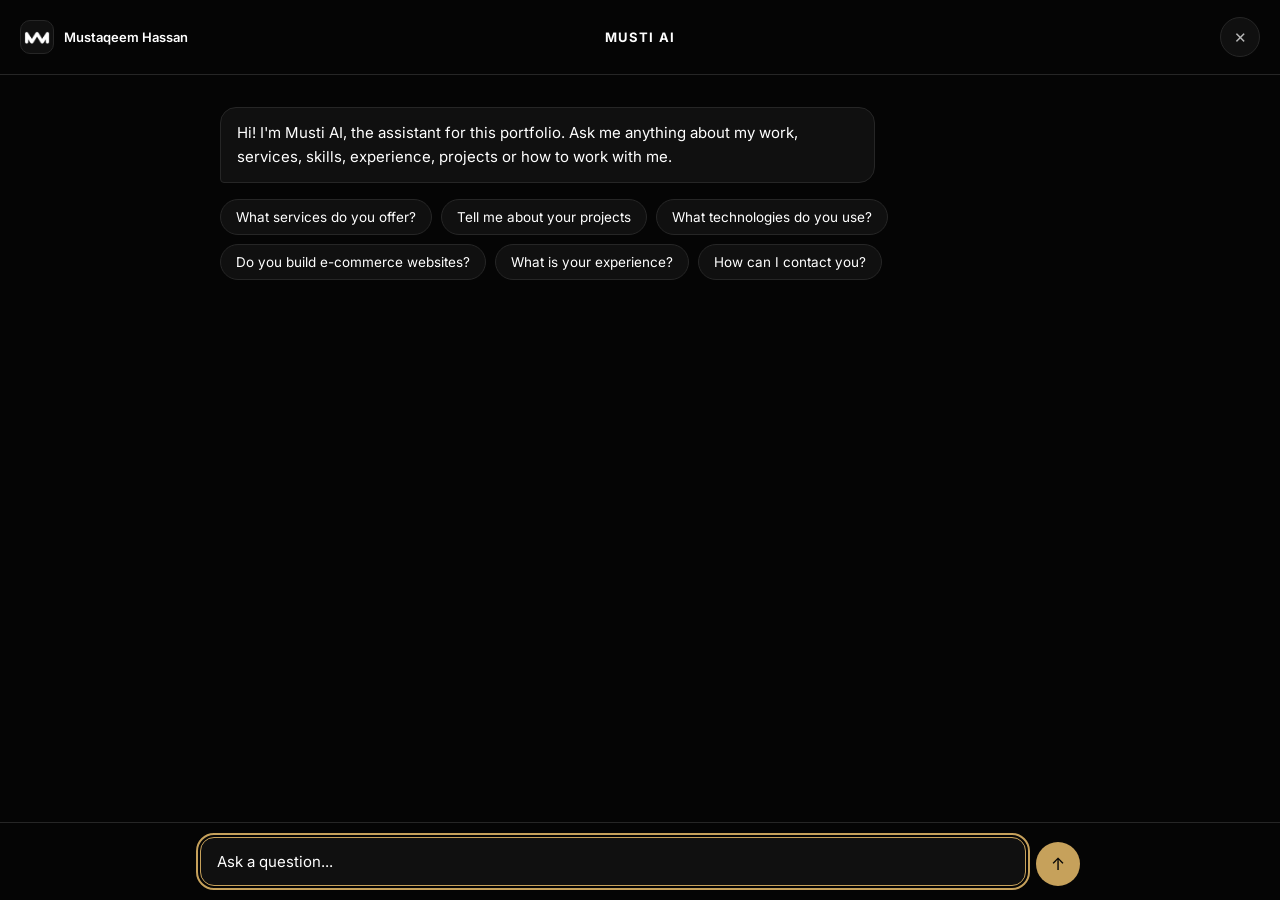
<file: ai.html>
<!DOCTYPE html>
<html lang="en">
<head>
<meta charset="UTF-8">
<meta name="viewport" content="width=device-width, initial-scale=1.0, viewport-fit=cover">
<title>Musti AI — Mustaqeem Hassan</title>
<meta name="description" content="Ask the local AI assistant about Mustaqeem Hassan's services, projects, skills and how to work together.">
<meta name="robots" content="noindex">

<link rel="icon" href="images/favicon.ico" sizes="any">
<link rel="icon" type="image/png" sizes="32x32" href="images/favicon-32x32.png">
<link rel="apple-touch-icon" sizes="180x180" href="images/apple-touch-icon.png">

<link rel="preconnect" href="https://fonts.googleapis.com">
<link rel="preconnect" href="https://fonts.gstatic.com" crossorigin>
<link href="https://fonts.googleapis.com/css2?family=Space+Grotesk:wght@600;700&family=Inter:wght@400;500;600&display=swap" rel="stylesheet">

<!-- Deliberately NOT loading style.css here — this page is fully self-contained
     in ai.css so the portfolio's CSS can never affect its text colors. -->
<link rel="stylesheet" href="ai.css">
</head>
<body>
<div class="mh-ai-page">

  <header class="mh-ai-header">
    <a href="index.html" class="mh-ai-header__brand" aria-label="Back to portfolio">
      <span class="mh-ai-header__logo"><img src="images/logo-mark.png" alt=""></span>
      <span class="mh-ai-header__brand-name">Mustaqeem Hassan</span>
    </a>

    <p class="mh-ai-header__title">Musti AI</p>

    <div class="mh-ai-header__right">
      <button type="button" class="mh-ai-close" id="mh-ai-close" aria-label="Close and return to portfolio" title="Close">✕</button>
    </div>
  </header>

  <main class="mh-ai-main" id="mh-ai-main">
    <div class="mh-ai-thread" id="mh-ai-thread" aria-live="polite"></div>
  </main>

  <div class="mh-ai-input-bar">
    <div class="mh-ai-input-row">
      <textarea class="mh-ai-input" id="mh-ai-input" rows="1" placeholder="Ask a question..." aria-label="Type a message"></textarea>
      <button type="button" class="mh-ai-send" id="mh-ai-send" aria-label="Send message">↑</button>
    </div>
  </div>

</div>

<script src="portfolioKnowledge.js"></script>
<script src="ai.js"></script>
</body>
</html>
</file>
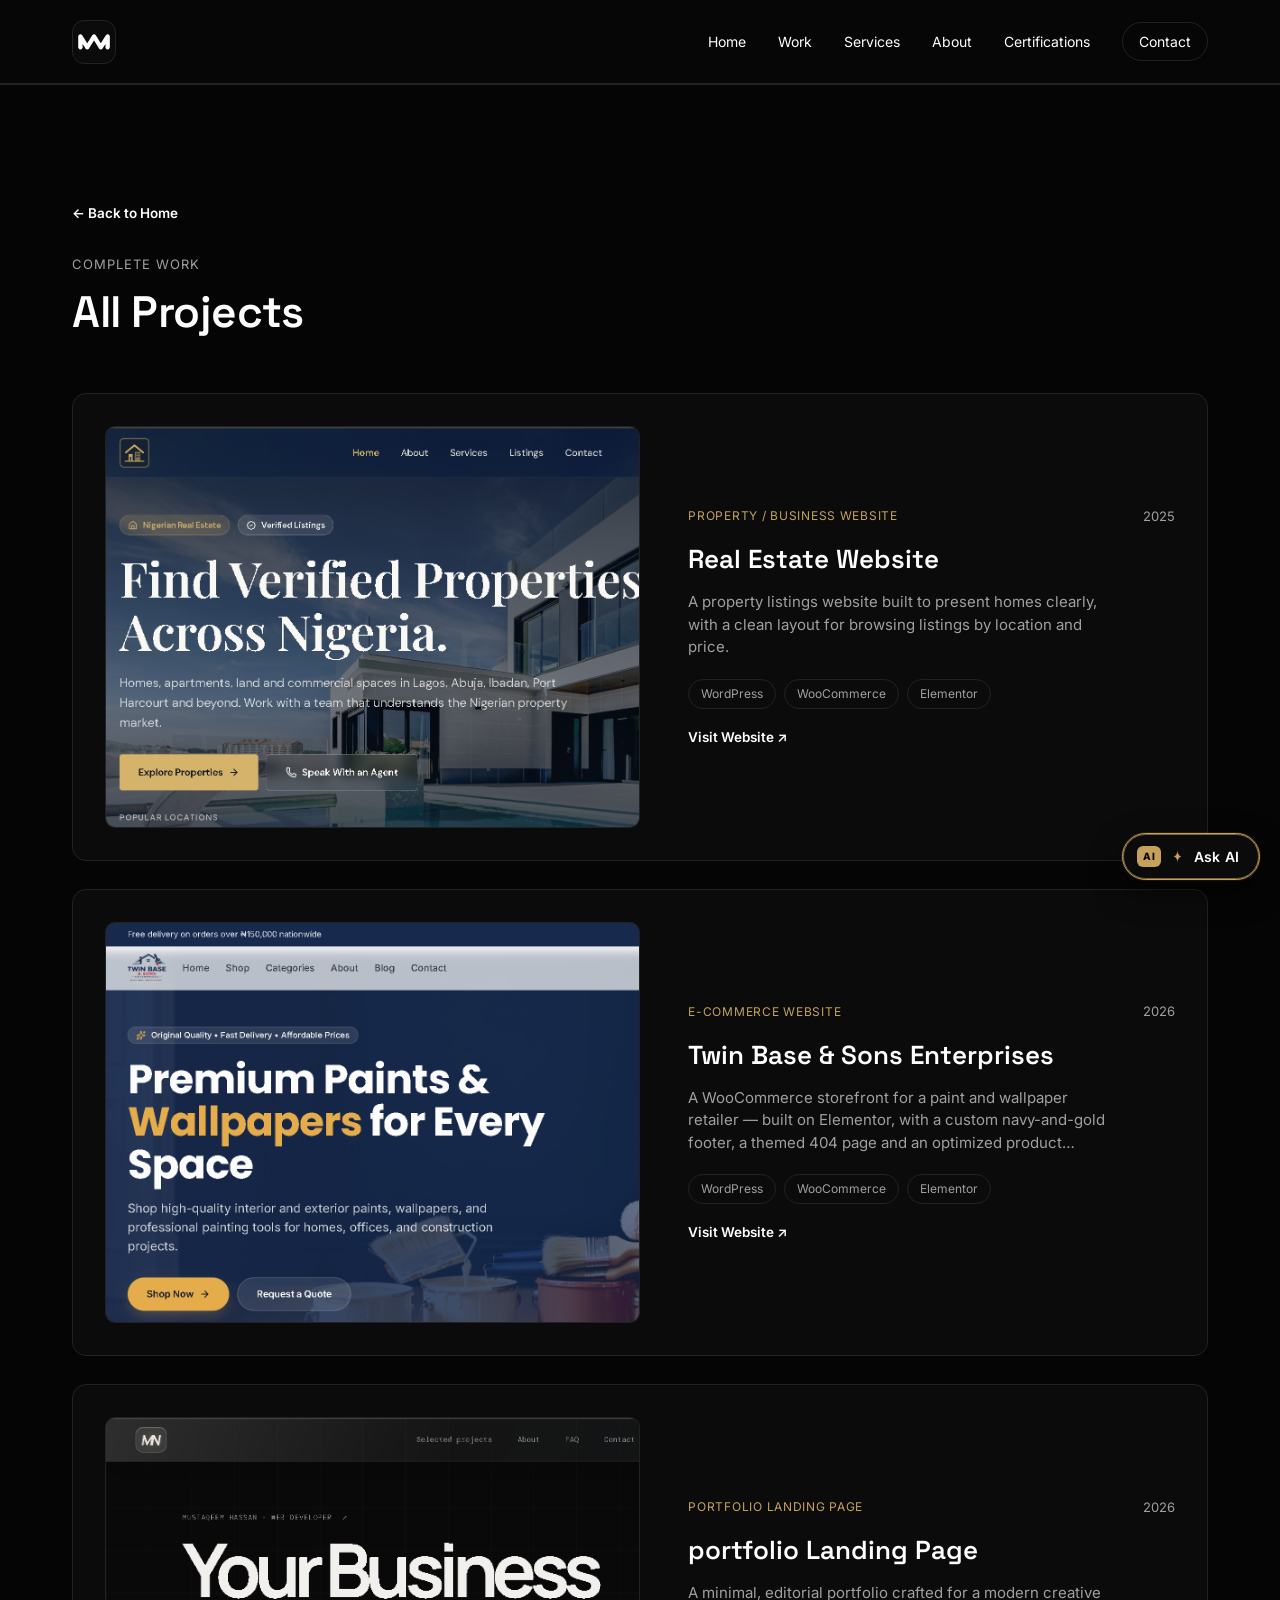
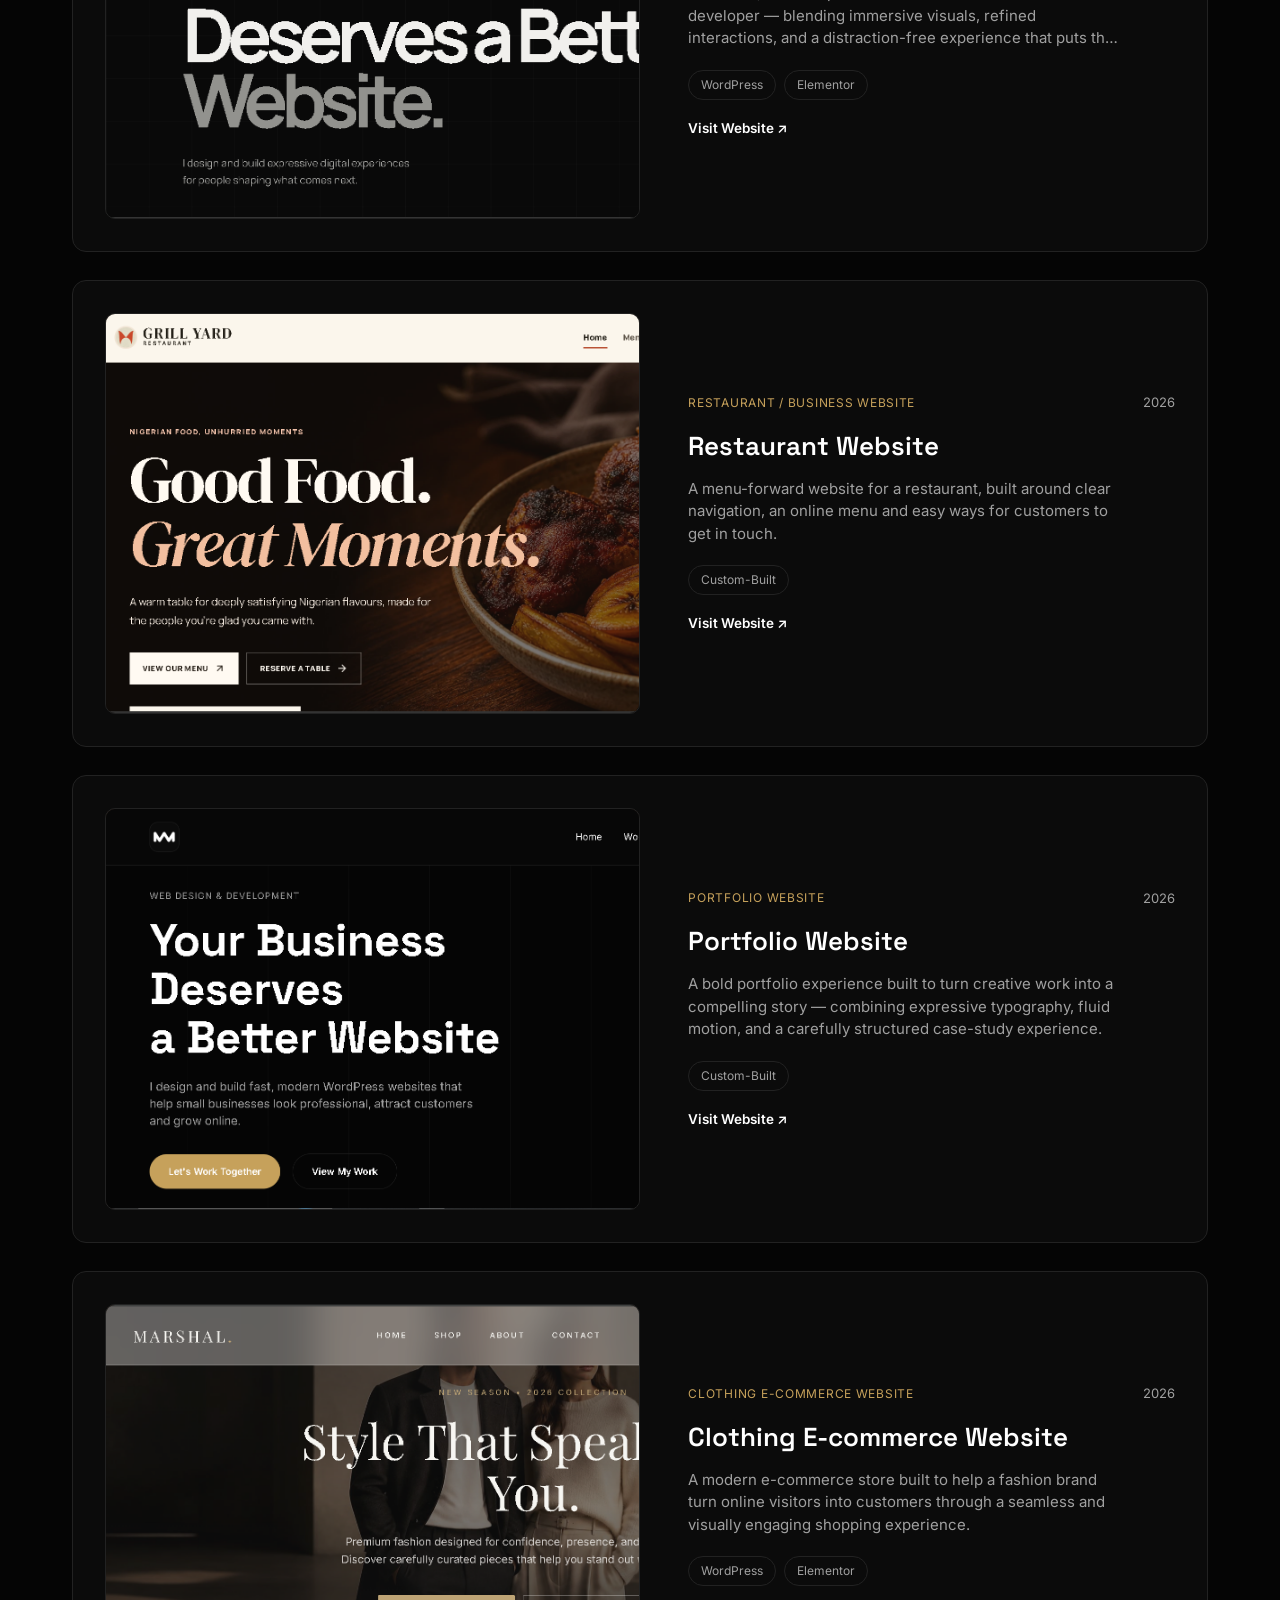
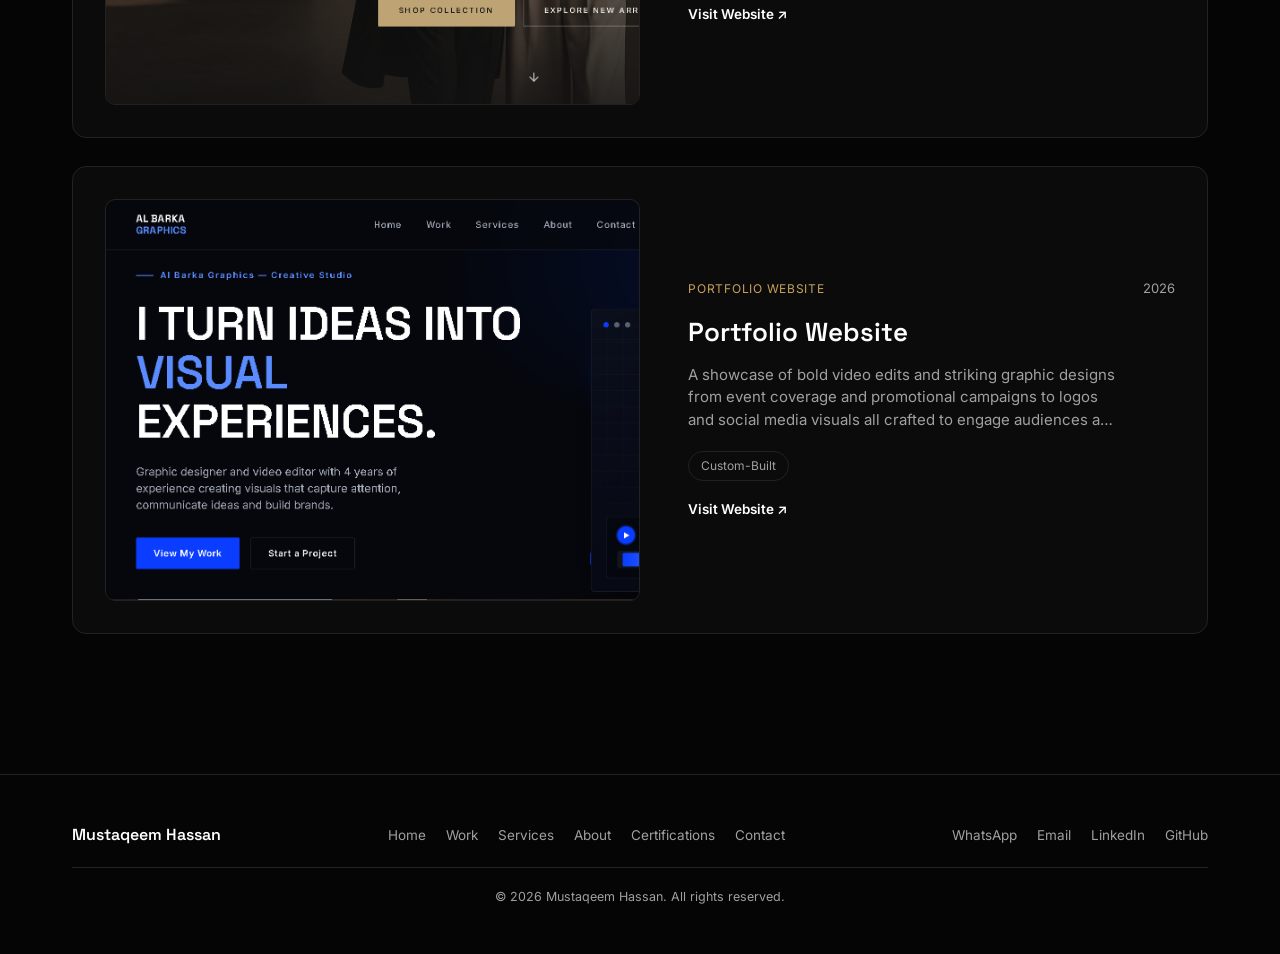
<file: work.html>
<!DOCTYPE html>
<html lang="en">
<head>
<meta charset="UTF-8">
<meta name="viewport" content="width=device-width, initial-scale=1.0">
<title>All Projects — Mustaqeem Hassan</title>
<meta name="description" content="The complete list of websites designed and built by Mustaqeem Hassan.">

<link rel="icon" href="images/favicon.ico" sizes="any">
<link rel="icon" type="image/png" sizes="32x32" href="images/favicon-32x32.png">
<link rel="icon" type="image/png" sizes="16x16" href="images/favicon-16x16.png">
<link rel="apple-touch-icon" sizes="180x180" href="images/apple-touch-icon.png">
<link rel="icon" type="image/png" sizes="192x192" href="images/icon-192.png">
<link rel="icon" type="image/png" sizes="512x512" href="images/icon-512.png">

<link rel="preconnect" href="https://fonts.googleapis.com">
<link rel="preconnect" href="https://fonts.gstatic.com" crossorigin>
<link href="https://fonts.googleapis.com/css2?family=Space+Grotesk:wght@500;600;700&family=Inter:wght@400;500;600&display=swap" rel="stylesheet">

<link rel="stylesheet" href="style.css">
</head>
<body>
<div class="mh-portfolio-page">

  <!-- ================= NAVIGATION ================= -->
  <header class="mh-portfolio-nav" id="mh-portfolio-nav">
    <div class="mh-portfolio-nav__inner">

      <a href="index.html" class="mh-portfolio-nav__brand">
        <span class="mh-portfolio-nav__badge">
          <img src="images/logo-mark.png" alt="Mustaqeem Hassan" class="mh-portfolio-nav__logo">
        </span>
      </a>

      <nav class="mh-portfolio-nav__links" id="mh-portfolio-nav-links">
        <a href="index.html" class="mh-portfolio-nav__link">Home</a>
        <a href="work.html" class="mh-portfolio-nav__link">Work</a>
        <a href="index.html#mh-portfolio-services" class="mh-portfolio-nav__link">Services</a>
        <a href="index.html#mh-portfolio-about" class="mh-portfolio-nav__link">About</a>
        <a href="index.html#mh-portfolio-certifications" class="mh-portfolio-nav__link">Certifications</a>
        <a href="index.html#mh-portfolio-contact" class="mh-portfolio-nav__link mh-portfolio-nav__link--cta">Contact</a>
      </nav>

      <button class="mh-portfolio-nav__toggle" id="mh-portfolio-nav-toggle" aria-expanded="false" aria-controls="mh-portfolio-nav-links" aria-label="Toggle menu">
        <span></span><span></span><span></span>
      </button>

    </div>
  </header>

  <main>

  <!-- ================= ALL PROJECTS ================= -->
  <section class="mh-portfolio-work" id="mh-portfolio-work-all" style="padding-top: 100px;">
    <div class="mh-portfolio-section-inner">

      <a href="index.html#mh-portfolio-work" class="mh-portfolio-work-link" style="margin-bottom: 32px; display: inline-flex;">← Back to Home</a>

      <div class="mh-portfolio-section-head">
        <p class="mh-portfolio-eyebrow">Complete Work</p>
        <h1 class="mh-portfolio-heading-lg">All Projects</h1>
      </div>

      <div class="mh-portfolio-work-list">

        <!-- Project 1 -->
        <article class="mh-portfolio-work-card mh-portfolio-reveal">
          <div class="mh-portfolio-work-media" style="--mh-work-color:#26221c;">
            <img src="images/estate.png" alt="Premier Real Estate">
          </div>
          <div class="mh-portfolio-work-info">
            <div class="mh-portfolio-work-top">
              <span class="mh-portfolio-work-category">Property / Business Website</span>
              <span class="mh-portfolio-work-year">2025</span>
            </div>
            <h3 class="mh-portfolio-work-title">Real Estate Website</h3>
            <p class="mh-portfolio-work-desc">
              A property listings website built to present homes clearly, with a clean layout for browsing listings by location and price.
            </p>
            <div class="mh-portfolio-work-tags">
              <span>WordPress</span><span>WooCommerce</span><span>Elementor</span>
            </div>
            <a href="https://musti-properties-hub.vercel.app/" class="mh-portfolio-work-link" target="_blank" rel="noopener">Visit Website ↗</a>
          </div>
        </article>

        <!-- Project 2 -->
        <article class="mh-portfolio-work-card mh-portfolio-reveal">
          <div class="mh-portfolio-work-media" style="--mh-work-color:#26221c;">
            <img src="images/twinsbase.png" alt="Twin Base & Sons Enterprises website">
          </div>
          <div class="mh-portfolio-work-info">
            <div class="mh-portfolio-work-top">
              <span class="mh-portfolio-work-category">E-commerce Website</span>
              <span class="mh-portfolio-work-year">2026</span>
            </div>
            <h3 class="mh-portfolio-work-title">Twin Base &amp; Sons Enterprises</h3>
            <p class="mh-portfolio-work-desc">
              A WooCommerce storefront for a paint and wallpaper retailer — built on Elementor, with a custom navy-and-gold footer, a themed 404 page and an optimized product catalog.
            </p>
            <div class="mh-portfolio-work-tags">
              <span>WordPress</span><span>WooCommerce</span><span>Elementor</span>
            </div>
            <a href="https://twinsbaseandsons.vercel.app/" class="mh-portfolio-work-link" target="_blank" rel="noopener">Visit Website ↗</a>
          </div>
        </article>

        <!-- Project 3 -->
        <article class="mh-portfolio-work-card mh-portfolio-reveal">
          <div class="mh-portfolio-work-media" style="--mh-work-color:#1c231d;">
            <img src="images/portfolio2.png" alt="portfolio 2">
          </div>
          <div class="mh-portfolio-work-info">
            <div class="mh-portfolio-work-top">
              <span class="mh-portfolio-work-category">portfolio Landing Page</span>
              <span class="mh-portfolio-work-year">2026</span>
            </div>
            <h3 class="mh-portfolio-work-title">portfolio Landing Page</h3>
            <p class="mh-portfolio-work-desc">
              A minimal, editorial portfolio crafted for a modern creative developer — blending immersive visuals, refined interactions, and a distraction-free experience that puts the work first.
            </p>
            <div class="mh-portfolio-work-tags">
              <span>WordPress</span><span>Elementor</span>
            </div>
            <a href="https://mustiporfolio-2.vercel.app/" class="mh-portfolio-work-link" target="_blank" rel="noopener">Visit Website ↗</a>
          </div>
        </article>

        <!-- Project 4 -->
        <article class="mh-portfolio-work-card mh-portfolio-reveal">
          <div class="mh-portfolio-work-media" style="--mh-work-color:#241a14;">
            <img src="images/restaurant.png" alt="Restaurant">
          </div>
          <div class="mh-portfolio-work-info">
            <div class="mh-portfolio-work-top">
              <span class="mh-portfolio-work-category">Restaurant / Business Website</span>
              <span class="mh-portfolio-work-year">2026</span>
            </div>
            <h3 class="mh-portfolio-work-title">Restaurant Website</h3>
            <p class="mh-portfolio-work-desc">
              A menu-forward website for a restaurant, built around clear navigation, an online menu and easy ways for customers to get in touch.
            </p>
            <div class="mh-portfolio-work-tags">
              <span>Custom-Built</span>
            </div>
            <a href="#" class="mh-portfolio-work-link" target="_blank" rel="noopener">Visit Website ↗</a>
          </div>
        </article>

        <!-- Project 5 -->
        <article class="mh-portfolio-work-card mh-portfolio-reveal">
          <div class="mh-portfolio-work-media" style="--mh-work-color:#241a14;">
            <img src="images/portfolio1.png" alt="Porfolio 1">
          </div>
          <div class="mh-portfolio-work-info">
            <div class="mh-portfolio-work-top">
              <span class="mh-portfolio-work-category">Portfolio Website</span>
              <span class="mh-portfolio-work-year">2026</span>
            </div>
            <h3 class="mh-portfolio-work-title">Portfolio Website</h3>
            <p class="mh-portfolio-work-desc">
              A bold portfolio experience built to turn creative work into a compelling story — combining expressive typography, fluid motion, and a carefully structured case-study experience.
            </p>
            <div class="mh-portfolio-work-tags">
              <span>Custom-Built</span>
            </div>
            <a href="https://mustiporfolio.vercel.app/" class="mh-portfolio-work-link" target="_blank" rel="noopener">Visit Website ↗</a>
          </div>
        </article>

<!-- Project 6 -->
        <article class="mh-portfolio-work-card mh-portfolio-reveal">
          <div class="mh-portfolio-work-media" style="--mh-work-color:#241a14;">
            <img src="images/Marshal.png" alt="Clothing E-commerce Website">
          </div>
          <div class="mh-portfolio-work-info">
            <div class="mh-portfolio-work-top">
              <span class="mh-portfolio-work-category">Clothing E-commerce Website</span>
              <span class="mh-portfolio-work-year">2026</span>
            </div>
            <h3 class="mh-portfolio-work-title">Clothing E-commerce Website</h3>
            <p class="mh-portfolio-work-desc">
              A modern e-commerce store built to help a fashion brand turn online visitors into customers through a seamless and visually engaging shopping experience.
            </p>
            <div class="mh-portfolio-work-tags">
              <span>WordPress</span><span>Elementor</span>
            </div>
            <a href="https://marshal-luxury-e-commerce.vercel.app/" class="mh-portfolio-work-link" target="_blank" rel="noopener">Visit Website ↗</a>
          </div>
        </article>

<!-- Project 7 -->
<article class="mh-portfolio-work-card mh-portfolio-reveal">
  <div class="mh-portfolio-work-media" style="--mh-work-color:#241a14;">
    <img src="images/albarka.png" alt="Porfolio website">
  </div>
  <div class="mh-portfolio-work-info">
    <div class="mh-portfolio-work-top">
      <span class="mh-portfolio-work-category">Portfolio Website</span>
      <span class="mh-portfolio-work-year">2026</span>
    </div>
    <h3 class="mh-portfolio-work-title">Portfolio Website</h3>
    <p class="mh-portfolio-work-desc">
      A showcase of bold video edits and striking graphic designs from event coverage and promotional campaigns to logos and social media visuals all crafted to engage audiences and strengthen brands.
    </p>
    <div class="mh-portfolio-work-tags">
      <span>Custom-Built</span>
    </div>
    <a href="https://albarka-virid.vercel.app/" class="mh-portfolio-work-link" target="_blank" rel="noopener">Visit Website ↗</a>
  </div>
</article>

        <!-- EDIT: add a 7th, 8th, etc. project by copying a whole <article> block above -->

      </div>
    </div>
  </section>

  </main>

  <!-- ================= FOOTER ================= -->
  <footer class="mh-portfolio-footer">
    <div class="mh-portfolio-section-inner mh-portfolio-footer-inner">
      <p class="mh-portfolio-footer-brand">Mustaqeem Hassan</p>

      <nav class="mh-portfolio-footer-links">
        <a href="index.html">Home</a>
        <a href="work.html">Work</a>
        <a href="index.html#mh-portfolio-services">Services</a>
        <a href="index.html#mh-portfolio-about">About</a>
        <a href="index.html#mh-portfolio-certifications">Certifications</a>
        <a href="index.html#mh-portfolio-contact">Contact</a>
      </nav>

      <div class="mh-portfolio-footer-social">
        <a href="https://wa.me/2349122068094" aria-label="WhatsApp" target="_blank" rel="noopener">WhatsApp</a>
        <a href="mailto:hassanmustaqeem001@gmail.com" aria-label="Email">Email</a>
        <a href="#" aria-label="LinkedIn" target="_blank" rel="noopener">LinkedIn</a>
        <a href="#" aria-label="GitHub" target="_blank" rel="noopener">GitHub</a>
      </div>

      <p class="mh-portfolio-footer-copy">&copy; <span id="mh-portfolio-year"></span> Mustaqeem Hassan. All rights reserved.</p>
    </div>
  </footer>

  <!-- ================= MUSTI AI LAUNCHER ================= -->
  <a href="ai.html" class="mh-chat-launcher" aria-label="Open the AI portfolio assistant page">
    <span class="mh-chat-launcher__badge">AI</span>
    <svg viewBox="0 0 24 24" aria-hidden="true" class="mh-chat-launcher__icon"><path d="M12 2c0 5.2 2 8.8 6 10-4 1.2-6 4.8-6 10 0-5.2-2-8.8-6-10 4-1.2 6-4.8 6-10Z"/></svg>
    <span>Ask AI</span>
  </a>

</div>
<script src="script.js"></script>
</body>
</html>
</file>
<file: ai.css>
/* ============================================================
   AI ASSISTANT PAGE — fully self-contained stylesheet.
   Every color below is written explicitly on purpose (not
   inherited from the portfolio's own CSS) so nothing here can
   ever end up unreadable regardless of what other stylesheets
   are loaded on the page.
   ============================================================ */

* {
  box-sizing: border-box;
}

html, body {
  margin: 0;
  padding: 0;
  background: #050505;
  height: 100%;
}

.mh-ai-page {
  --ai-bg: #050505;
  --ai-panel: #101010;
  --ai-border: #262626;
  --ai-text: #ffffff;
  --ai-text-secondary: #b8b8b8;
  --ai-placeholder: #888888;
  --ai-accent: #c6a15b;

  background: var(--ai-bg);
  color: var(--ai-text);
  min-height: 100vh;
  min-height: 100dvh;
  display: flex;
  flex-direction: column;
  font-family: 'Inter', -apple-system, BlinkMacSystemFont, "Segoe UI", Helvetica, Arial, sans-serif;
  overflow-x: hidden;
}

.mh-ai-page a {
  color: inherit;
  text-decoration: none;
}

.mh-ai-page button {
  font-family: inherit;
}

/* ---------- Header ---------- */
.mh-ai-header {
  display: flex;
  align-items: center;
  justify-content: space-between;
  gap: 12px;
  padding: calc(env(safe-area-inset-top, 0px) + 16px) 20px 16px;
  border-bottom: 1px solid var(--ai-border);
  background: var(--ai-bg);
  flex-shrink: 0;
}

.mh-ai-header__brand {
  display: flex;
  align-items: center;
  gap: 10px;
  flex: 1;
  min-width: 0;
}

.mh-ai-header__logo {
  width: 34px;
  height: 34px;
  border-radius: 10px;
  background: var(--ai-panel);
  border: 1px solid var(--ai-border);
  display: flex;
  align-items: center;
  justify-content: center;
  flex-shrink: 0;
}

.mh-ai-header__logo img {
  height: 13px;
  width: auto;
  display: block;
}

.mh-ai-header__brand-name {
  font-size: 13px;
  font-weight: 600;
  color: var(--ai-text);
  white-space: nowrap;
  overflow: hidden;
  text-overflow: ellipsis;
}

.mh-ai-header__title {
  flex: 2;
  text-align: center;
  font-size: 13px;
  font-weight: 700;
  letter-spacing: 0.08em;
  text-transform: uppercase;
  color: var(--ai-text);
  white-space: nowrap;
}

.mh-ai-header__title .mh-ai-badge {
  display: inline-flex;
  align-items: center;
  justify-content: center;
  background: var(--ai-accent);
  color: #050505;
  font-size: 10px;
  font-weight: 800;
  border-radius: 5px;
  padding: 2px 5px;
  margin-right: 6px;
  vertical-align: middle;
}

.mh-ai-header__right {
  flex: 1;
  display: flex;
  justify-content: flex-end;
}

.mh-ai-close {
  width: 40px;
  height: 40px;
  border-radius: 50%;
  border: 1px solid var(--ai-border);
  background: var(--ai-panel);
  color: var(--ai-text-secondary);
  font-size: 15px;
  cursor: pointer;
  display: flex;
  align-items: center;
  justify-content: center;
  flex-shrink: 0;
  transition: color 0.2s ease, border-color 0.2s ease, transform 0.25s ease;
}

.mh-ai-close:hover,
.mh-ai-close:focus-visible {
  color: var(--ai-text);
  border-color: var(--ai-accent);
  transform: rotate(90deg);
}

@media (prefers-reduced-motion: reduce) {
  .mh-ai-close {
    transition: color 0.2s ease, border-color 0.2s ease;
  }
  .mh-ai-close:hover,
  .mh-ai-close:focus-visible {
    transform: none;
  }
}

/* ---------- Chat area ---------- */
.mh-ai-main {
  flex: 1;
  overflow-y: auto;
  -webkit-overflow-scrolling: touch;
}

.mh-ai-thread {
  max-width: 880px;
  margin: 0 auto;
  padding: 32px 20px 24px;
  display: flex;
  flex-direction: column;
  gap: 16px;
}

.mh-ai-msg {
  display: flex;
  opacity: 0;
  transform: translateY(8px);
  transition: opacity 0.3s ease, transform 0.3s ease;
  max-width: 100%;
}

.mh-ai-msg.is-in {
  opacity: 1;
  transform: translateY(0);
}

@media (prefers-reduced-motion: reduce) {
  .mh-ai-msg {
    transition: none;
  }
}

.mh-ai-msg--user {
  justify-content: flex-end;
}

.mh-ai-msg--bot {
  justify-content: flex-start;
}

.mh-ai-bubble {
  max-width: 78%;
  padding: 13px 16px;
  border-radius: 16px;
  font-size: 15px;
  line-height: 1.6;
}

.mh-ai-msg--bot .mh-ai-bubble {
  background: var(--ai-panel);
  border: 1px solid var(--ai-border);
  color: var(--ai-text);
  border-bottom-left-radius: 4px;
}

.mh-ai-msg--user .mh-ai-bubble {
  background: var(--ai-text);
  color: #050505;
  border-bottom-right-radius: 4px;
}

.mh-ai-typing {
  display: flex;
  align-items: center;
  gap: 4px;
  padding: 14px 16px;
}

.mh-ai-typing span {
  width: 5px;
  height: 5px;
  border-radius: 50%;
  background: var(--ai-text-secondary);
  animation: mh-ai-typing-bounce 1.1s ease-in-out infinite;
}

.mh-ai-typing span:nth-child(2) { animation-delay: 0.15s; }
.mh-ai-typing span:nth-child(3) { animation-delay: 0.3s; }

@keyframes mh-ai-typing-bounce {
  0%, 60%, 100% { transform: translateY(0); opacity: 0.5; }
  30% { transform: translateY(-3px); opacity: 1; }
}

@media (prefers-reduced-motion: reduce) {
  .mh-ai-typing span {
    animation: none;
  }
}

.mh-ai-chips,
.mh-ai-actions {
  display: flex;
  flex-wrap: wrap;
  gap: 9px;
  max-width: 100%;
}

.mh-ai-chip,
.mh-ai-action-btn {
  font-size: 13.5px;
  color: var(--ai-text);
  background: var(--ai-panel);
  border: 1px solid var(--ai-border);
  border-radius: 100px;
  padding: 9px 15px;
  cursor: pointer;
  transition: border-color 0.2s ease, color 0.2s ease;
}

.mh-ai-chip:hover,
.mh-ai-action-btn:hover,
.mh-ai-chip:focus-visible,
.mh-ai-action-btn:focus-visible {
  border-color: var(--ai-accent);
  color: var(--ai-accent);
}

.mh-ai-action-btn {
  color: var(--ai-accent);
  font-weight: 600;
}

.mh-ai-welcome-heading {
  font-family: 'Space Grotesk', sans-serif;
  font-size: clamp(22px, 3vw, 28px);
  font-weight: 600;
  color: var(--ai-text);
  margin: 0 0 6px;
}

.mh-ai-welcome-sub {
  font-size: 14px;
  color: var(--ai-text-secondary);
  margin: 0 0 20px;
}

/* ---------- Input ---------- */
.mh-ai-input-bar {
  flex-shrink: 0;
  border-top: 1px solid var(--ai-border);
  background: var(--ai-bg);
  padding: 14px 20px calc(env(safe-area-inset-bottom, 0px) + 14px);
}

.mh-ai-input-row {
  max-width: 880px;
  margin: 0 auto;
  display: flex;
  align-items: flex-end;
  gap: 10px;
}

.mh-ai-input {
  flex: 1;
  resize: none;
  background: var(--ai-panel);
  border: 1px solid var(--ai-border);
  border-radius: 14px;
  padding: 13px 16px;
  color: var(--ai-text) !important;
  -webkit-text-fill-color: var(--ai-text);
  caret-color: var(--ai-text);
  color-scheme: dark;
  font-family: inherit;
  font-size: 15px;
  line-height: 1.4;
  max-height: 120px;
  transition: border-color 0.2s ease;
}

.mh-ai-input::placeholder {
  color: var(--ai-placeholder);
  opacity: 1;
}

.mh-ai-input:focus-visible {
  outline: none;
  border-color: var(--ai-accent);
}

.mh-ai-send {
  width: 44px;
  height: 44px;
  border-radius: 50%;
  border: none;
  background: var(--ai-accent);
  color: #050505;
  font-size: 17px;
  cursor: pointer;
  flex-shrink: 0;
  display: flex;
  align-items: center;
  justify-content: center;
  transition: transform 0.2s ease;
}

.mh-ai-send:hover,
.mh-ai-send:focus-visible {
  transform: translateY(-2px);
}

.mh-ai-send:disabled {
  opacity: 0.5;
  cursor: default;
  transform: none;
}

/* ---------- Focus states ---------- */
.mh-ai-page a:focus-visible,
.mh-ai-page button:focus-visible,
.mh-ai-page textarea:focus-visible {
  outline: 2px solid var(--ai-accent);
  outline-offset: 2px;
}

/* ---------- Responsive ---------- */
@media (max-width: 600px) {
  .mh-ai-header {
    padding: calc(env(safe-area-inset-top, 0px) + 12px) 14px 12px;
  }

  .mh-ai-header__brand-name {
    display: none;
  }

  .mh-ai-header__title {
    font-size: 11.5px;
  }

  .mh-ai-thread {
    padding: 20px 14px 16px;
  }

  .mh-ai-input-bar {
    padding: 12px 14px calc(env(safe-area-inset-bottom, 0px) + 12px);
  }

  .mh-ai-bubble {
    max-width: 86%;
    font-size: 14.5px;
  }
}
</file>
<file: style.css>
/* ============================================================
   RESET / BASE
   ============================================================ */
* {
  box-sizing: border-box;
}

html {
  scroll-behavior: smooth;
}

body {
  margin: 0;
}

/* ============================================================
   MH PORTFOLIO — DESIGN TOKENS
   Change these values to restyle the whole site instantly.
   ============================================================ */
.mh-portfolio-page {
  --mh-bg: #050505;
  --mh-text: #ffffff;
  --mh-muted: #a0a0a0;
  --mh-border: #222222;
  --mh-card: #0b0b0b;
  --mh-accent: #c6a15b;      /* EDIT: your accent color */
  --mh-radius: 14px;
  --mh-maxw: 1200px;
  --mh-nav-h: 84px;
  --mh-font-display: 'Space Grotesk', sans-serif;
  --mh-font-body: 'Inter', -apple-system, BlinkMacSystemFont, "Segoe UI", Helvetica, Arial, sans-serif;

  background: var(--mh-bg);
  color: var(--mh-text);
  font-family: var(--mh-font-body);
  line-height: 1.5;
  position: relative;
  overflow-x: clip;
}

.mh-portfolio-page a {
  color: inherit;
  text-decoration: none;
}

/* Every section nav links jump to needs breathing room under the sticky
   header, or content (and images) render partly hidden behind it. */
.mh-portfolio-page section[id] {
  scroll-margin-top: calc(var(--mh-nav-h) + 20px);
}

.mh-portfolio-section-inner {
  max-width: var(--mh-maxw);
  margin: 0 auto;
  padding: 0 32px;
}

.mh-portfolio-section-head {
  margin-bottom: 56px;
}

.mh-portfolio-eyebrow {
  font-size: 13px;
  letter-spacing: 0.08em;
  text-transform: uppercase;
  color: var(--mh-muted);
  margin: 0 0 12px;
}

.mh-portfolio-heading-lg {
  font-family: var(--mh-font-display);
  font-size: clamp(30px, 3.6vw, 44px);
  font-weight: 600;
  line-height: 1.15;
  letter-spacing: -0.01em;
  margin: 0;
}

/* ============================================================
   NAVIGATION
   ============================================================ */
.mh-portfolio-nav {
  position: sticky;
  top: 0;
  z-index: 100;
  width: 100%;
  height: var(--mh-nav-h);
  background: rgba(8, 8, 8, 0.72);
  backdrop-filter: blur(16px) saturate(140%);
  -webkit-backdrop-filter: blur(16px) saturate(140%);
  border-bottom: 1px solid var(--mh-border);
  transition: box-shadow 0.35s ease;
}

.mh-portfolio-nav.is-scrolled {
  box-shadow: 0 12px 30px rgba(0, 0, 0, 0.3);
}

.mh-portfolio-nav__inner {
  position: relative;
  z-index: 1;
  max-width: var(--mh-maxw);
  height: 100%;
  margin: 0 auto;
  padding: 0 32px;
  display: flex;
  align-items: center;
  justify-content: space-between;
}

.mh-portfolio-nav__brand {
  display: flex;
  align-items: center;
}

.mh-portfolio-nav__badge {
  display: flex;
  align-items: center;
  justify-content: center;
  width: 44px;
  height: 44px;
  border-radius: 12px;
  background: var(--mh-card);
  border: 1px solid var(--mh-border);
  transition: border-color 0.25s ease, transform 0.25s ease;
}

.mh-portfolio-nav__brand:hover .mh-portfolio-nav__badge {
  border-color: var(--mh-accent);
  transform: translateY(-1px);
}

.mh-portfolio-nav__logo {
  height: 17px;
  width: auto;
  display: block;
}

.mh-portfolio-nav__links {
  display: flex;
  align-items: center;
  gap: 32px;
}

.mh-portfolio-nav__link {
  font-size: 14px;
  color: var(--mh-muted);
  transition: color 0.25s ease;
}

.mh-portfolio-nav__link:hover {
  color: var(--mh-text);
}

.mh-portfolio-nav__link--cta {
  color: var(--mh-text);
  border: 1px solid var(--mh-border);
  padding: 8px 16px;
  border-radius: 100px;
}

.mh-portfolio-nav__link--cta:hover {
  border-color: var(--mh-accent);
  color: var(--mh-accent);
}

.mh-portfolio-nav__toggle {
  display: none;
  width: 32px;
  height: 32px;
  background: none;
  border: none;
  cursor: pointer;
  flex-direction: column;
  justify-content: center;
  align-items: center;
  gap: 5px;
  padding: 0;
}

.mh-portfolio-nav__toggle span {
  display: block;
  width: 22px;
  height: 1.5px;
  background: var(--mh-text);
  transition: transform 0.3s ease, opacity 0.3s ease;
}

.mh-portfolio-nav__toggle.is-active span:nth-child(1) {
  transform: translateY(6.5px) rotate(45deg);
}
.mh-portfolio-nav__toggle.is-active span:nth-child(2) {
  opacity: 0;
}
.mh-portfolio-nav__toggle.is-active span:nth-child(3) {
  transform: translateY(-6.5px) rotate(-45deg);
}

/* ============================================================
   HERO
   ============================================================ */
.mh-portfolio-hero {
  position: relative;
  min-height: calc(100vh - var(--mh-nav-h));
  display: flex;
  align-items: center;
  overflow: hidden;
  padding: 60px 0;
}

.mh-portfolio-hero__grid {
  position: absolute;
  inset: 0;
  pointer-events: none;
  background-image: repeating-linear-gradient(
    90deg,
    rgba(255, 255, 255, 0.035) 0,
    rgba(255, 255, 255, 0.035) 1px,
    transparent 1px,
    transparent 120px
  );
  mask-image: radial-gradient(ellipse at 50% 40%, black 40%, transparent 85%);
}

.mh-portfolio-hero__inner {
  position: relative;
  z-index: 1;
  max-width: var(--mh-maxw);
  margin: 0 auto;
  padding: 0 32px;
  width: 100%;
  display: grid;
  grid-template-columns: 1.4fr 1fr;
  align-items: center;
  gap: 40px;
}

.mh-portfolio-hero__eyebrow {
  font-size: 13px;
  letter-spacing: 0.08em;
  text-transform: uppercase;
  color: var(--mh-muted);
  margin: 0 0 20px;
}

.mh-portfolio-hero__heading {
  font-family: var(--mh-font-display);
  font-size: clamp(40px, 5.2vw, 68px);
  font-weight: 700;
  line-height: 1.08;
  letter-spacing: -0.01em;
  margin: 0 0 24px;
}

.mh-portfolio-hero__text {
  font-size: 17px;
  color: var(--mh-muted);
  max-width: 46ch;
  margin: 0 0 36px;
}

.mh-portfolio-hero__actions {
  display: flex;
  align-items: center;
  gap: 18px;
  flex-wrap: wrap;
  margin-bottom: 40px;
}

.mh-portfolio-button {
  display: inline-flex;
  align-items: center;
  justify-content: center;
  padding: 15px 28px;
  border-radius: 100px;
  font-size: 14px;
  font-weight: 600;
  letter-spacing: 0.01em;
  cursor: pointer;
  border: none;
  transition: transform 0.25s ease, background-color 0.25s ease, border-color 0.25s ease, color 0.25s ease;
}

.mh-portfolio-button--primary {
  background: var(--mh-accent);
  color: var(--mh-bg);
}

.mh-portfolio-button--primary:hover {
  background: #d4b477;
  transform: translateY(-2px);
}

.mh-portfolio-button--secondary {
  color: var(--mh-text);
  background: transparent;
  border: 1px solid var(--mh-border);
}

.mh-portfolio-button--secondary:hover {
  border-color: var(--mh-text);
  transform: translateY(-2px);
}

.mh-portfolio-hero__social {
  display: flex;
  align-items: center;
  gap: 18px;
}

.mh-portfolio-hero__social-label {
  font-size: 12px;
  letter-spacing: 0.08em;
  text-transform: uppercase;
  color: var(--mh-muted);
}

.mh-portfolio-social-icon {
  width: 34px;
  height: 34px;
  display: inline-flex;
  align-items: center;
  justify-content: center;
  border: 1px solid var(--mh-border);
  border-radius: 50%;
  color: var(--mh-muted);
  transition: color 0.25s ease, border-color 0.25s ease, transform 0.25s ease;
}

.mh-portfolio-social-icon svg {
  width: 15px;
  height: 15px;
}

.mh-portfolio-social-icon:hover {
  color: var(--mh-text);
  border-color: var(--mh-text);
  transform: translateY(-2px);
}

/* -------- Engine -------- */
.mh-portfolio-hero__engine {
  display: flex;
  align-items: center;
  justify-content: center;
  will-change: transform;
}

.mh-portfolio-engine__svg {
  width: 100%;
  max-width: 280px; /* EDIT: engine size — desktop */
  filter: drop-shadow(0 20px 40px rgba(0, 0, 0, 0.55));
}

.mh-portfolio-gear--main {
  animation: mh-portfolio-spin-cw 20s linear infinite;
}
.mh-portfolio-gear--medium {
  animation: mh-portfolio-spin-ccw 14.3s linear infinite;
}
.mh-portfolio-gear--small {
  animation: mh-portfolio-spin-cw 11.4s linear infinite;
}

@keyframes mh-portfolio-spin-cw {
  to { transform: rotate(360deg); }
}
@keyframes mh-portfolio-spin-ccw {
  to { transform: rotate(-360deg); }
}

@media (prefers-reduced-motion: reduce) {
  .mh-portfolio-gear--main,
  .mh-portfolio-gear--medium,
  .mh-portfolio-gear--small {
    animation: none;
  }
}

/* -------- Mobile two-gear chamber -------- */
.mh-portfolio-hero__engine--mobile {
  display: none;
}

.mh-portfolio-chamber-wrap {
  flex-direction: column;
  align-items: center;
  gap: 14px;
}

.mh-portfolio-chamber {
  position: relative;
  width: 128px;
  height: 128px;
  border-radius: 50%;
  background: radial-gradient(circle at 32% 28%, rgba(255, 255, 255, 0.06), rgba(255, 255, 255, 0) 55%),
              linear-gradient(160deg, rgba(20, 20, 20, 0.9), rgba(5, 5, 5, 0.95));
  border: 1px solid var(--mh-border);
  box-shadow: inset 0 1px 1px rgba(255, 255, 255, 0.08), inset 0 -12px 20px rgba(0, 0, 0, 0.5), 0 18px 30px rgba(0, 0, 0, 0.5);
  display: flex;
  align-items: center;
  justify-content: center;
  overflow: hidden;
  touch-action: none;
  cursor: grab;
  will-change: transform;
}

.mh-portfolio-chamber:active {
  cursor: grabbing;
}

.mh-portfolio-chamber__svg {
  width: 92%;
  height: 92%;
  filter: drop-shadow(0 6px 10px rgba(0, 0, 0, 0.5));
}

.mh-portfolio-chamber__motion-btn {
  font-family: var(--mh-font-body);
  font-size: 11.5px;
  letter-spacing: 0.05em;
  text-transform: uppercase;
  color: var(--mh-muted);
  background: transparent;
  border: 1px solid var(--mh-border);
  border-radius: 100px;
  padding: 7px 14px;
  cursor: pointer;
  transition: color 0.25s ease, border-color 0.25s ease;
}

.mh-portfolio-chamber__motion-btn:hover,
.mh-portfolio-chamber__motion-btn:focus-visible {
  color: var(--mh-accent);
  border-color: var(--mh-accent);
}

.mh-portfolio-chamber__motion-btn[hidden] {
  display: none;
}

/* ============================================================
   MARQUEE (attraction words strip under hero)
   ============================================================ */
.mh-portfolio-marquee {
  border-top: 1px solid var(--mh-border);
  border-bottom: 1px solid var(--mh-border);
  padding: 22px 0;
  overflow: hidden;
}

.mh-portfolio-marquee__track {
  display: flex;
  width: max-content;
  animation: mh-portfolio-marquee-scroll 26s linear infinite;
}

.mh-portfolio-marquee:hover .mh-portfolio-marquee__track {
  animation-play-state: paused;
}

.mh-portfolio-marquee__group {
  display: flex;
  align-items: center;
  gap: 32px;
  padding-right: 32px;
  flex-shrink: 0;
}

.mh-portfolio-marquee__group span {
  font-size: 13px;
  font-weight: 500;
  color: var(--mh-muted);
  white-space: nowrap;
  letter-spacing: 0.1em;
  text-transform: uppercase;
  font-family: 'Space Grotesk', monospace;
}

.mh-portfolio-marquee__divider {
  width: 13px;
  height: 13px;
  flex-shrink: 0;
  fill: var(--mh-accent);
  opacity: 0.9;
}

@keyframes mh-portfolio-marquee-scroll {
  from { transform: translateX(0); }
  to { transform: translateX(-50%); }
}

@media (prefers-reduced-motion: reduce) {
  .mh-portfolio-marquee__track {
    animation: none;
  }
}

@media (max-width: 480px) {
  .mh-portfolio-marquee__group span {
    font-size: 11px;
  }
  .mh-portfolio-marquee__divider {
    width: 11px;
    height: 11px;
  }
}

/* ============================================================
   SCROLL REVEAL (shared)
   ============================================================ */
.mh-portfolio-reveal {
  opacity: 0;
  transform: translateY(28px);
  transition: opacity 0.7s ease, transform 0.7s ease;
}

.mh-portfolio-reveal.is-visible {
  opacity: 1;
  transform: translateY(0);
}

@media (prefers-reduced-motion: reduce) {
  .mh-portfolio-reveal {
    opacity: 1;
    transform: none;
    transition: none;
  }
}

/* ============================================================
   RECENT WORKS
   ============================================================ */
.mh-portfolio-work {
  padding: 140px 0;
  border-top: 1px solid var(--mh-border);
}

.mh-portfolio-work-list {
  display: flex;
  flex-direction: column;
  gap: 28px;
}

.mh-portfolio-work-card {
  display: grid;
  grid-template-columns: 1.1fr 1fr;
  gap: 48px;
  align-items: center;
  background: var(--mh-card);
  border: 1px solid var(--mh-border);
  border-radius: var(--mh-radius);
  padding: 32px;
  transition: border-color 0.35s ease, transform 0.35s ease;
}

.mh-portfolio-work-card:hover {
  border-color: #3a3a3a;
  transform: translateY(-4px);
}

.mh-portfolio-work-media {
  position: relative;
  aspect-ratio: 4 / 3;
  min-height: 0;
  min-width: 0;
  border-radius: calc(var(--mh-radius) - 4px);
  overflow: hidden;
  display: flex;
  align-items: center;
  justify-content: center;
  background-color: var(--mh-card);
  background-image:
    radial-gradient(circle at 30% 20%, var(--mh-work-color), transparent 55%),
    linear-gradient(160deg, var(--mh-work-color), #050505 120%);
  border: 1px solid var(--mh-border);
}

.mh-portfolio-work-media img {
  width: 100%;
  height: 100%;
  min-height: 0;
  object-fit: cover;
  object-position: left center;
}

.mh-portfolio-work-monogram {
  font-family: var(--mh-font-display);
  font-size: 56px;
  font-weight: 600;
  color: rgba(255, 255, 255, 0.18);
  letter-spacing: 0.02em;
  transition: transform 0.4s ease, color 0.4s ease;
}

.mh-portfolio-work-card:hover .mh-portfolio-work-monogram {
  transform: scale(1.06);
  color: rgba(255, 255, 255, 0.28);
}

.mh-portfolio-work-top {
  display: flex;
  align-items: center;
  justify-content: space-between;
  margin-bottom: 14px;
}

.mh-portfolio-work-category {
  font-size: 12px;
  letter-spacing: 0.06em;
  text-transform: uppercase;
  color: var(--mh-accent);
}

.mh-portfolio-work-year {
  font-size: 13px;
  color: var(--mh-muted);
}

.mh-portfolio-work-title {
  font-family: var(--mh-font-display);
  font-size: 26px;
  font-weight: 600;
  margin: 0 0 12px;
}

.mh-portfolio-work-desc {
  font-size: 15px;
  color: var(--mh-muted);
  margin: 0 0 20px;
  max-width: 48ch;
  display: -webkit-box;
  -webkit-line-clamp: 3;
  -webkit-box-orient: vertical;
  overflow: hidden;
}

.mh-portfolio-work-tags {
  display: flex;
  flex-wrap: wrap;
  gap: 8px;
}

.mh-portfolio-work-tags span {
  font-size: 12px;
  color: var(--mh-muted);
  border: 1px solid var(--mh-border);
  border-radius: 100px;
  padding: 5px 12px;
}

.mh-portfolio-work-link {
  display: inline-flex;
  align-items: center;
  gap: 4px;
  margin-top: 18px;
  font-size: 13.5px;
  font-weight: 600;
  color: var(--mh-accent);
  transition: gap 0.25s ease, color 0.25s ease;
}

.mh-portfolio-work-link:hover,
.mh-portfolio-work-link:focus-visible {
  gap: 8px;
  color: var(--mh-text);
}

/* ============================================================
   SERVICES
   ============================================================ */
.mh-portfolio-services {
  padding: 140px 0;
  border-top: 1px solid var(--mh-border);
}

.mh-portfolio-services-grid {
  display: grid;
  grid-template-columns: repeat(3, 1fr);
  gap: 20px;
}

.mh-portfolio-service-card {
  background: var(--mh-card);
  border: 1px solid var(--mh-border);
  border-radius: var(--mh-radius);
  padding: 32px 28px;
  transition: border-color 0.3s ease, transform 0.3s ease, background-color 0.3s ease;
}

.mh-portfolio-service-card:hover {
  border-color: var(--mh-accent);
  transform: translateY(-4px);
  background: #101010;
}

.mh-portfolio-service-card h3 {
  font-family: var(--mh-font-display);
  font-size: 19px;
  font-weight: 600;
  margin: 0 0 10px;
}

.mh-portfolio-service-card p {
  font-size: 14.5px;
  color: var(--mh-muted);
  margin: 0;
}

/* ============================================================
   ABOUT
   ============================================================ */
.mh-portfolio-about {
  padding: 140px 0;
  border-top: 1px solid var(--mh-border);
}

.mh-portfolio-about-grid {
  display: grid;
  grid-template-columns: 1.1fr 1fr;
  gap: 60px;
  align-items: center;
}

.mh-portfolio-about-text {
  font-size: 16px;
  color: var(--mh-muted);
  max-width: 52ch;
  margin: 20px 0 0;
}

.mh-portfolio-skills {
  display: flex;
  flex-wrap: wrap;
  gap: 10px;
}

.mh-portfolio-skill-pill {
  font-size: 13.5px;
  color: var(--mh-text);
  border: 1px solid var(--mh-border);
  border-radius: 100px;
  padding: 10px 18px;
  transition: border-color 0.25s ease, color 0.25s ease;
}

.mh-portfolio-skill-pill:hover {
  border-color: var(--mh-accent);
  color: var(--mh-accent);
}

/* ============================================================
   CERTIFICATIONS
   ============================================================ */
.mh-portfolio-certs {
  padding: 140px 0;
  border-top: 1px solid var(--mh-border);
}

.mh-portfolio-certs-intro {
  font-size: 16px;
  color: var(--mh-muted);
  margin: 16px 0 0;
  max-width: 46ch;
}

.mh-portfolio-certs-grid {
  display: grid;
  grid-template-columns: repeat(3, 1fr);
  gap: 24px;
}

.mh-portfolio-cert-card {
  background: var(--mh-card);
  border: 1px solid var(--mh-border);
  border-radius: var(--mh-radius);
  overflow: hidden;
  transition: border-color 0.3s ease, transform 0.3s ease, box-shadow 0.3s ease;
}

.mh-portfolio-cert-card:hover {
  border-color: #3a3a3a;
  transform: translateY(-4px);
  box-shadow: 0 20px 40px rgba(0, 0, 0, 0.35);
}

.mh-portfolio-certs-grid .mh-portfolio-cert-card.mh-portfolio-reveal:nth-child(1) { transition-delay: 0s; }
.mh-portfolio-certs-grid .mh-portfolio-cert-card.mh-portfolio-reveal:nth-child(2) { transition-delay: 0.1s; }
.mh-portfolio-certs-grid .mh-portfolio-cert-card.mh-portfolio-reveal:nth-child(3) { transition-delay: 0.2s; }
.mh-portfolio-certs-grid .mh-portfolio-cert-card.mh-portfolio-reveal:nth-child(4) { transition-delay: 0.3s; }
.mh-portfolio-certs-grid .mh-portfolio-cert-card.mh-portfolio-reveal:nth-child(5) { transition-delay: 0.4s; }

.mh-portfolio-cert-media {
  position: relative;
  aspect-ratio: 4 / 3;
  display: flex;
  align-items: center;
  justify-content: center;
  background: radial-gradient(circle at 30% 20%, rgba(255, 255, 255, 0.05), transparent 55%),
              linear-gradient(160deg, #131313, #050505 120%);
  border-bottom: 1px solid var(--mh-border);
  overflow: hidden;
}

.mh-portfolio-cert-media img {
  width: 100%;
  height: 100%;
  object-fit: contain;
  padding: 14px;
  transition: transform 0.4s ease;
}

.mh-portfolio-cert-card:hover .mh-portfolio-cert-media img {
  transform: scale(1.04);
}

.mh-portfolio-cert-placeholder {
  width: 44px;
  height: 44px;
  color: rgba(255, 255, 255, 0.22);
  transition: transform 0.4s ease, color 0.4s ease;
}

.mh-portfolio-cert-card:hover .mh-portfolio-cert-placeholder {
  transform: scale(1.08);
  color: var(--mh-accent);
}

.mh-portfolio-cert-info {
  padding: 22px 24px 26px;
}

.mh-portfolio-cert-title {
  font-family: var(--mh-font-display);
  font-size: 17px;
  font-weight: 600;
  margin: 0 0 6px;
}

.mh-portfolio-cert-meta {
  font-size: 13px;
  color: var(--mh-muted);
  margin: 0 0 18px;
}

.mh-portfolio-cert-view {
  background: none;
  border: none;
  padding: 0;
  color: var(--mh-accent);
  font-family: var(--mh-font-body);
  font-size: 13.5px;
  font-weight: 600;
  letter-spacing: 0.01em;
  cursor: pointer;
  display: inline-flex;
  align-items: center;
  gap: 4px;
  transition: gap 0.25s ease, color 0.25s ease;
}

.mh-portfolio-cert-view:hover,
.mh-portfolio-cert-view:focus-visible {
  gap: 8px;
  color: var(--mh-text);
}

/* -------- Certificate modal -------- */
.mh-portfolio-cert-modal {
  position: fixed;
  inset: 0;
  z-index: 300;
  display: flex;
  align-items: center;
  justify-content: center;
  padding: 24px;
}

.mh-portfolio-cert-modal[hidden] {
  display: none;
}

.mh-portfolio-cert-modal__backdrop {
  position: absolute;
  inset: 0;
  background: rgba(2, 2, 2, 0.86);
  backdrop-filter: blur(10px);
  -webkit-backdrop-filter: blur(10px);
}

.mh-portfolio-cert-modal__panel {
  position: relative;
  z-index: 1;
  max-width: min(880px, 92vw);
  max-height: 88vh;
  width: 100%;
  background: var(--mh-card);
  border: 1px solid var(--mh-border);
  border-radius: var(--mh-radius);
  padding: 24px;
  display: flex;
  flex-direction: column;
  align-items: center;
  gap: 16px;
  animation: mh-portfolio-modal-in 0.3s ease;
  overflow-y: auto;
}

@keyframes mh-portfolio-modal-in {
  from { opacity: 0; transform: scale(0.96); }
  to { opacity: 1; transform: scale(1); }
}

@media (prefers-reduced-motion: reduce) {
  .mh-portfolio-cert-modal__panel {
    animation: none;
  }
}

.mh-portfolio-cert-modal__img {
  max-width: 100%;
  max-height: 62vh;
  object-fit: contain;
  border-radius: 8px;
  background: #0e0e0e;
}

.mh-portfolio-cert-modal__caption {
  text-align: center;
}

.mh-portfolio-cert-modal__title {
  font-family: var(--mh-font-display);
  font-size: 18px;
  font-weight: 600;
  margin: 0 0 4px;
}

.mh-portfolio-cert-modal__meta {
  font-size: 13.5px;
  color: var(--mh-muted);
  margin: 0;
}

.mh-portfolio-cert-modal__close {
  position: absolute;
  top: 14px;
  right: 14px;
  width: 36px;
  height: 36px;
  border-radius: 50%;
  border: 1px solid var(--mh-border);
  background: var(--mh-bg);
  color: var(--mh-text);
  cursor: pointer;
  font-size: 15px;
  display: flex;
  align-items: center;
  justify-content: center;
  transition: border-color 0.25s ease, color 0.25s ease;
}

.mh-portfolio-cert-modal__close:hover,
.mh-portfolio-cert-modal__close:focus-visible {
  border-color: var(--mh-accent);
  color: var(--mh-accent);
}

.mh-portfolio-cert-modal__nav {
  position: absolute;
  top: 50%;
  transform: translateY(-50%);
  width: 40px;
  height: 40px;
  border-radius: 50%;
  border: 1px solid var(--mh-border);
  background: var(--mh-bg);
  color: var(--mh-text);
  cursor: pointer;
  font-size: 20px;
  display: flex;
  align-items: center;
  justify-content: center;
  transition: border-color 0.25s ease, color 0.25s ease;
}

.mh-portfolio-cert-modal__nav:hover,
.mh-portfolio-cert-modal__nav:focus-visible {
  border-color: var(--mh-accent);
  color: var(--mh-accent);
}

.mh-portfolio-cert-modal__nav--prev {
  left: -6px;
}

.mh-portfolio-cert-modal__nav--next {
  right: -6px;
}

.mh-portfolio-cert-modal__nav[hidden] {
  display: none;
}

/* Visible focus states for keyboard users, site-wide */
.mh-portfolio-page a:focus-visible,
.mh-portfolio-page button:focus-visible,
.mh-portfolio-page input:focus-visible,
.mh-portfolio-page select:focus-visible,
.mh-portfolio-page textarea:focus-visible,
.mh-portfolio-page summary:focus-visible {
  outline: 2px solid var(--mh-accent);
  outline-offset: 2px;
}

/* ============================================================
   TESTIMONIALS
   ============================================================ */
.mh-portfolio-testimonials {
  padding: 140px 0;
  border-top: 1px solid var(--mh-border);
}

.mh-portfolio-testimonial-grid {
  display: grid;
  grid-template-columns: repeat(3, 1fr);
  gap: 20px;
}

.mh-portfolio-testimonial-card {
  background: var(--mh-card);
  border: 1px solid var(--mh-border);
  border-radius: var(--mh-radius);
  padding: 28px;
  transition: transform 0.3s ease, border-color 0.3s ease;
}

.mh-portfolio-testimonial-card:hover {
  transform: translateY(-4px);
  border-color: #3a3a3a;
}

.mh-portfolio-testimonial-quote {
  font-size: 15px;
  color: var(--mh-text);
  line-height: 1.6;
  margin: 0 0 24px;
}

.mh-portfolio-testimonial-author {
  display: flex;
  align-items: center;
  gap: 12px;
}

.mh-portfolio-avatar {
  width: 38px;
  height: 38px;
  border-radius: 50%;
  background: linear-gradient(160deg, #333, #111);
  border: 1px solid var(--mh-border);
  flex-shrink: 0;
}

.mh-portfolio-testimonial-name {
  font-size: 14px;
  font-weight: 600;
  margin: 0;
}

.mh-portfolio-testimonial-business {
  font-size: 12.5px;
  color: var(--mh-muted);
  margin: 0;
}

/* ============================================================
   FAQ
   ============================================================ */
.mh-portfolio-faq {
  padding: 140px 0;
  border-top: 1px solid var(--mh-border);
}

.mh-portfolio-faq-list {
  display: flex;
  flex-direction: column;
  gap: 12px;
  max-width: 800px;
}

.mh-portfolio-faq-item {
  background: var(--mh-card);
  border: 1px solid var(--mh-border);
  border-radius: var(--mh-radius);
  padding: 6px 24px;
  transition: border-color 0.25s ease;
}

.mh-portfolio-faq-item[open] {
  border-color: #3a3a3a;
}

.mh-portfolio-faq-item summary {
  list-style: none;
  cursor: pointer;
  padding: 20px 0;
  display: flex;
  align-items: center;
  justify-content: space-between;
  gap: 20px;
  font-family: var(--mh-font-display);
  font-size: 16px;
  font-weight: 600;
}

.mh-portfolio-faq-item summary::-webkit-details-marker {
  display: none;
}

.mh-portfolio-faq-item summary::after {
  content: "+";
  flex-shrink: 0;
  font-family: var(--mh-font-body);
  font-size: 20px;
  font-weight: 400;
  color: var(--mh-accent);
  transition: transform 0.3s ease;
}

.mh-portfolio-faq-item[open] summary::after {
  transform: rotate(45deg);
}

.mh-portfolio-faq-item p {
  font-size: 14.5px;
  color: var(--mh-muted);
  line-height: 1.6;
  margin: 0 0 22px;
  max-width: 62ch;
}

/* ============================================================
   CTA
   ============================================================ */
.mh-portfolio-cta {
  padding: 120px 0;
  border-top: 1px solid var(--mh-border);
}

.mh-portfolio-cta-inner {
  display: flex;
  flex-direction: column;
  align-items: center;
  text-align: center;
  gap: 36px;
}

.mh-portfolio-cta .mh-portfolio-heading-lg {
  font-size: clamp(32px, 4.4vw, 52px);
}

/* ============================================================
   CONTACT
   ============================================================ */
.mh-portfolio-contact {
  padding: 140px 0;
  border-top: 1px solid var(--mh-border);
}

.mh-portfolio-contact-grid {
  display: grid;
  grid-template-columns: 1fr 1.1fr;
  gap: 60px;
  align-items: start;
}

.mh-portfolio-contact-grid .mh-portfolio-button {
  margin-top: 24px;
}

.mh-portfolio-contact-detail {
  margin: 18px 0 0;
}

.mh-portfolio-contact-detail a {
  color: var(--mh-text);
  border-bottom: 1px solid var(--mh-border);
  transition: border-color 0.25s ease, color 0.25s ease;
}

.mh-portfolio-contact-detail a:hover {
  color: var(--mh-accent);
  border-color: var(--mh-accent);
}

.mh-portfolio-form-honeypot {
  position: absolute;
  left: -9999px;
}

.mh-portfolio-form {
  display: flex;
  flex-direction: column;
  gap: 18px;
}

.mh-portfolio-form-row {
  display: flex;
  flex-direction: column;
  gap: 8px;
}

.mh-portfolio-form-row label {
  font-size: 13px;
  color: var(--mh-muted);
}

.mh-portfolio-form-row input,
.mh-portfolio-form-row select,
.mh-portfolio-form-row textarea {
  background: var(--mh-card);
  border: 1px solid var(--mh-border);
  border-radius: 8px;
  padding: 13px 16px;
  color: var(--mh-text);
  font-family: var(--mh-font-body);
  font-size: 14.5px;
  resize: vertical;
  transition: border-color 0.25s ease;
}

.mh-portfolio-form-row input:focus,
.mh-portfolio-form-row select:focus,
.mh-portfolio-form-row textarea:focus {
  outline: none;
  border-color: var(--mh-accent);
}

.mh-portfolio-form-submit {
  margin-top: 6px;
}

.mh-portfolio-form-status {
  font-size: 13.5px;
  color: var(--mh-muted);
  margin: 0;
  min-height: 18px;
}

/* ============================================================
   FOOTER
   ============================================================ */
.mh-portfolio-footer {
  padding: 48px 0;
  border-top: 1px solid var(--mh-border);
}

.mh-portfolio-footer-inner {
  display: flex;
  flex-wrap: wrap;
  align-items: center;
  justify-content: space-between;
  gap: 20px;
}

.mh-portfolio-footer-brand {
  font-family: var(--mh-font-display);
  font-weight: 600;
  margin: 0;
}

.mh-portfolio-footer-links {
  display: flex;
  gap: 20px;
}

.mh-portfolio-footer-links a,
.mh-portfolio-footer-social a {
  font-size: 13.5px;
  color: var(--mh-muted);
  transition: color 0.25s ease;
}

.mh-portfolio-footer-links a:hover,
.mh-portfolio-footer-social a:hover {
  color: var(--mh-text);
}

.mh-portfolio-footer-social {
  display: flex;
  gap: 20px;
}

.mh-portfolio-footer-copy {
  font-size: 12.5px;
  color: var(--mh-muted);
  margin: 0;
  width: 100%;
  text-align: center;
  padding-top: 20px;
  border-top: 1px solid var(--mh-border);
}

/* ============================================================
   RESPONSIVE
   ============================================================ */
@media (max-width: 1024px) {
  .mh-portfolio-engine__svg {
    max-width: 210px; /* EDIT: engine size — tablet */
  }

  .mh-portfolio-services-grid {
    grid-template-columns: repeat(2, 1fr);
  }

  .mh-portfolio-testimonial-grid {
    grid-template-columns: repeat(2, 1fr);
  }

  .mh-portfolio-certs-grid {
    grid-template-columns: repeat(2, 1fr);
  }
}

@media (max-width: 900px) {
  .mh-portfolio-nav__links {
    position: absolute;
    top: 100%;
    left: 0;
    right: 0;
    flex-direction: column;
    align-items: flex-start;
    gap: 0;
    background: rgba(5, 5, 5, 0.97);
    backdrop-filter: blur(14px);
    -webkit-backdrop-filter: blur(14px);
    border-bottom: 1px solid var(--mh-border);
    max-height: 0;
    overflow: hidden;
    opacity: 0;
    visibility: hidden;
    transition: max-height 0.4s ease, opacity 0.3s ease, visibility 0s linear 0.4s;
  }

  .mh-portfolio-nav__links.is-open {
    max-height: calc(100vh - var(--mh-nav-h));
    overflow-y: auto;
    opacity: 1;
    visibility: visible;
    transition: max-height 0.4s ease, opacity 0.3s ease, visibility 0s linear 0s;
  }

  .mh-portfolio-nav__link {
    width: 100%;
    padding: 16px 32px;
    border-bottom: 1px solid var(--mh-border);
  }

  .mh-portfolio-nav__link--cta {
    border: none;
    border-radius: 0;
  }

  .mh-portfolio-nav__toggle {
    display: flex;
  }

  .mh-portfolio-hero__inner {
    grid-template-columns: 1fr;
    text-align: left;
  }

  .mh-portfolio-hero__engine--desktop {
    display: none;
  }

  .mh-portfolio-hero__engine--mobile {
    display: flex;
  }

  .mh-portfolio-chamber-wrap {
    order: 2;
    margin-top: 20px;
    align-self: flex-start;
  }

  .mh-portfolio-hero__content {
    order: 1;
  }

  .mh-portfolio-work-card {
    grid-template-columns: 1fr;
  }

  .mh-portfolio-about-grid,
  .mh-portfolio-contact-grid {
    grid-template-columns: 1fr;
    gap: 36px;
  }

  .mh-portfolio-services-grid,
  .mh-portfolio-testimonial-grid,
  .mh-portfolio-certs-grid {
    grid-template-columns: 1fr;
  }

  .mh-portfolio-cert-modal__nav--prev {
    left: 4px;
  }

  .mh-portfolio-cert-modal__nav--next {
    right: 4px;
  }
}

@media (max-width: 480px) {
  .mh-portfolio-hero__inner,
  .mh-portfolio-nav__inner,
  .mh-portfolio-section-inner {
    padding-left: 20px;
    padding-right: 20px;
  }

  .mh-portfolio-hero__actions {
    flex-direction: column;
    align-items: stretch;
  }

  .mh-portfolio-button {
    width: 100%;
  }

  .mh-portfolio-work,
  .mh-portfolio-services,
  .mh-portfolio-about,
  .mh-portfolio-testimonials,
  .mh-portfolio-contact {
    padding: 90px 0;
  }

  .mh-portfolio-footer-inner {
    justify-content: flex-start;
  }
}

/* ============================================================
   AI PORTFOLIO ASSISTANT — fully local, no API.
   Self-contained section — safe to remove entirely along with
   chatbot.js and the launcher button in index.html if you ever
   want to drop this feature.
   ============================================================ */
.mh-chat-launcher {
  position: fixed;
  right: 20px;
  bottom: 20px;
  z-index: 250;
  display: flex;
  align-items: center;
  gap: 9px;
  padding: 12px 20px 12px 14px;
  background: var(--mh-card);
  color: var(--mh-text);
  border: 1px solid var(--mh-accent);
  border-radius: 100px;
  font-family: var(--mh-font-body);
  font-size: 14px;
  font-weight: 600;
  letter-spacing: 0.01em;
  cursor: pointer;
  box-shadow: 0 12px 30px rgba(0, 0, 0, 0.5), 0 0 0 1px rgba(198, 161, 91, 0.15);
  transition: transform 0.25s ease, box-shadow 0.25s ease;
}

.mh-chat-launcher:hover,
.mh-chat-launcher:focus-visible {
  transform: translateY(-2px);
  box-shadow: 0 16px 34px rgba(0, 0, 0, 0.55), 0 0 0 4px rgba(198, 161, 91, 0.18);
}

.mh-chat-launcher::before {
  content: "";
  position: absolute;
  inset: 0;
  border-radius: 100px;
  border: 1px solid var(--mh-accent);
  opacity: 0.6;
  animation: mh-chat-ring 2.6s ease-out infinite;
  pointer-events: none;
}

@keyframes mh-chat-ring {
  0% { transform: scale(1); opacity: 0.5; }
  100% { transform: scale(1.35); opacity: 0; }
}

.mh-chat-launcher__badge {
  display: inline-flex;
  align-items: center;
  justify-content: center;
  background: var(--mh-accent);
  color: var(--mh-bg);
  font-size: 10px;
  font-weight: 800;
  letter-spacing: 0.04em;
  border-radius: 6px;
  padding: 3px 6px;
  flex-shrink: 0;
}

.mh-chat-launcher__icon {
  width: 15px;
  height: 15px;
  fill: var(--mh-accent);
  flex-shrink: 0;
  animation: mh-chat-pulse 3s ease-in-out infinite;
}

@keyframes mh-chat-pulse {
  0%, 100% { opacity: 1; transform: scale(1); }
  50% { opacity: 0.6; transform: scale(0.85); }
}

@media (prefers-reduced-motion: reduce) {
  .mh-chat-launcher__icon,
  .mh-chat-launcher::before {
    animation: none;
  }
}
</file>
